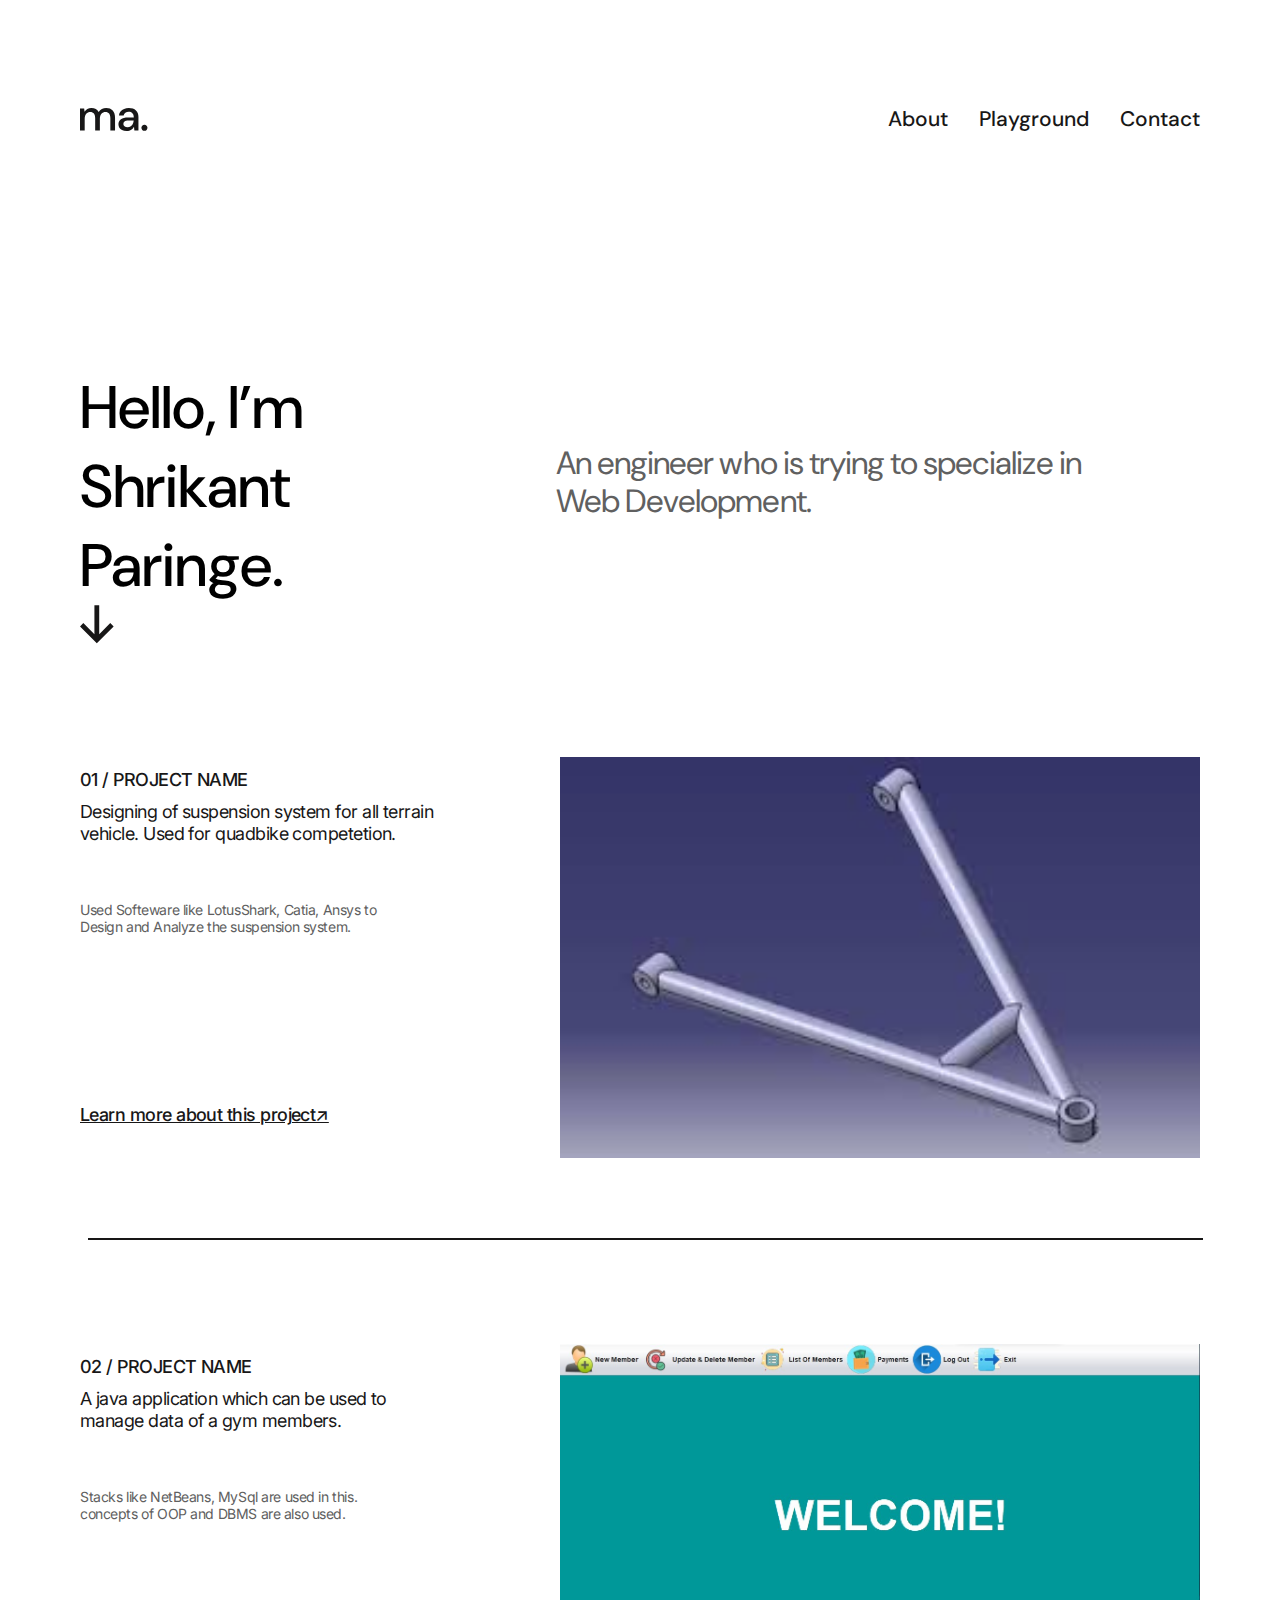
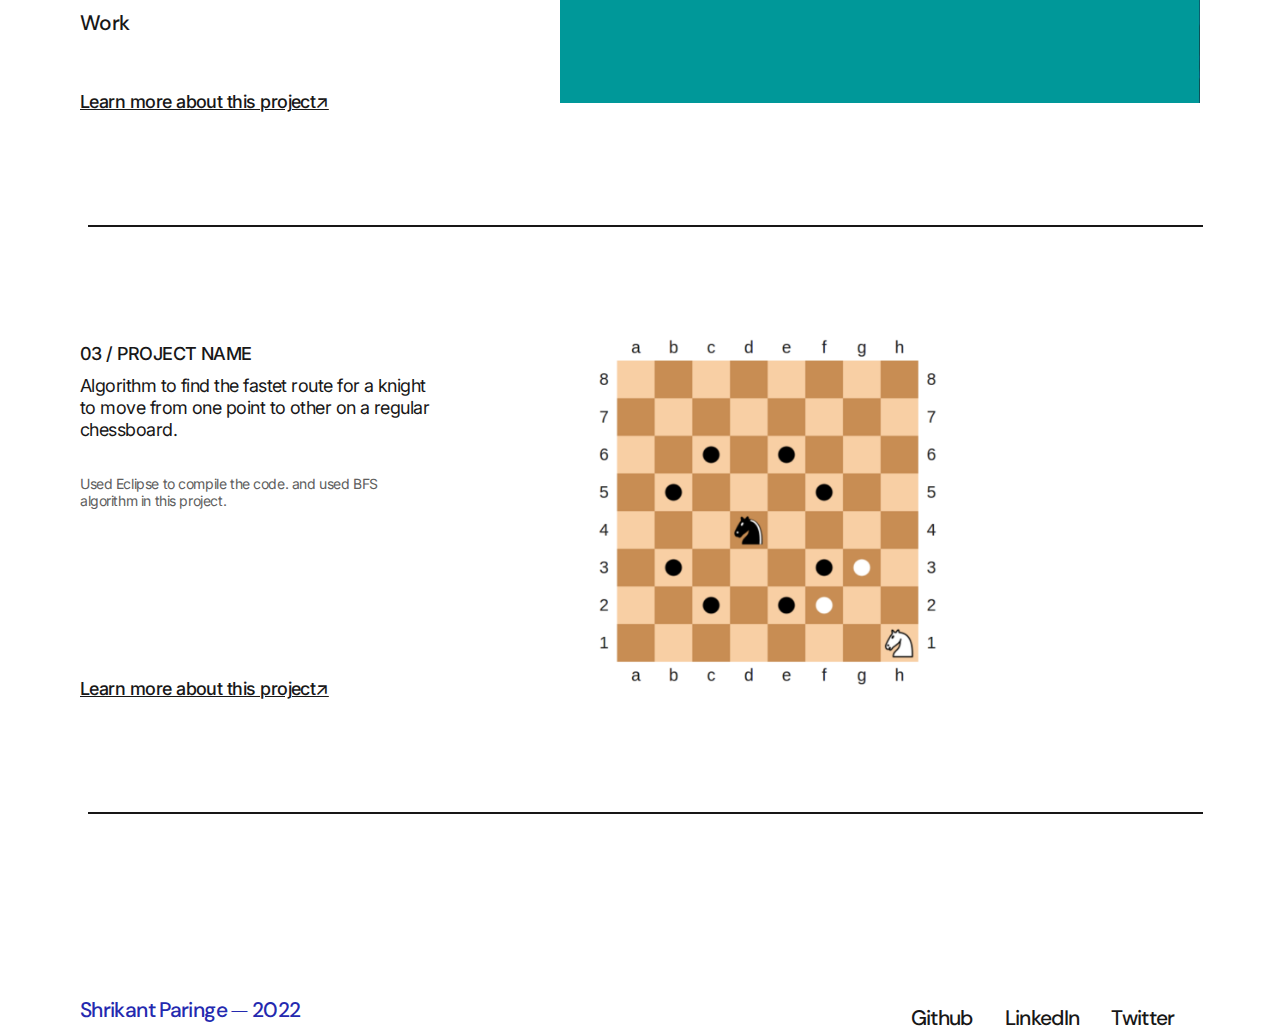
<file: index.html>
<!DOCTYPE html>
<html lang="en">
<head>
    <meta charset="UTF-8">
    <meta http-equiv="X-UA-Compatible" content="IE=edge">
    <meta name="viewport" content="width=device-width, initial-scale=1.0">
    <title>Document</title>
    <link rel="stylesheet" href="style.css">
</head>
<body>
    <div class="navibar">
        <div class="wrapper">
            <nav>
                <div class="logo">
                    <svg width="68" height="23" viewBox="0 0 68 23" fill="none" xmlns="http://www.w3.org/2000/svg">
                        <path d="M0 22.4692V0.530769H4.15913L4.55734 3.62692C5.26528 2.50641 6.19445 1.62179 7.34484 0.973076C8.52474 0.324359 9.88162 0 11.4155 0C14.8962 0 17.315 1.37115 18.6718 4.11346C19.4683 2.84551 20.5302 1.84295 21.8575 1.10577C23.2144 0.36859 24.6745 0 26.2379 0C28.9812 0 31.1345 0.825641 32.6978 2.47692C34.2612 4.1282 35.0429 6.59038 35.0429 9.86346V22.4692H30.3528V10.35C30.3528 6.10385 28.7304 3.98077 25.4857 3.98077C23.8339 3.98077 22.477 4.6 21.4151 5.83846C20.3827 7.07692 19.8665 8.84615 19.8665 11.1462V22.4692H15.1764V10.35C15.1764 6.10385 13.5393 3.98077 10.2651 3.98077C8.64273 3.98077 7.3006 4.6 6.23869 5.83846C5.20628 7.07692 4.69008 8.84615 4.69008 11.1462V22.4692H0Z" fill="#181717"/>
                        <path d="M46.636 23C44.7777 23 43.2438 22.6904 42.0344 22.0712C40.825 21.4519 39.9254 20.641 39.3354 19.6385C38.7455 18.6064 38.4505 17.4859 38.4505 16.2769C38.4505 14.1538 39.2764 12.4731 40.9283 11.2346C42.5801 9.99616 44.9399 9.37692 48.0076 9.37692H53.7596V8.97885C53.7596 7.26859 53.2877 5.9859 52.3438 5.13077C51.4293 4.27564 50.2347 3.84808 48.7598 3.84808C47.4619 3.84808 46.3263 4.17243 45.3529 4.82115C44.409 5.44038 43.8338 6.36923 43.6273 7.60769H38.9372C39.0847 6.01539 39.6156 4.65897 40.5301 3.53846C41.474 2.38846 42.6539 1.51859 44.0697 0.928846C45.5151 0.309615 47.0932 0 48.8041 0C51.8718 0 54.2463 0.810897 55.9277 2.43269C57.609 4.025 58.4497 6.20705 58.4497 8.97885V22.4692H54.3791L53.9809 18.7096C53.3614 19.9186 52.4617 20.9359 51.2819 21.7615C50.102 22.5872 48.5533 23 46.636 23ZM47.5652 19.1962C48.8336 19.1962 49.8955 18.9013 50.7509 18.3115C51.6358 17.6923 52.3143 16.8814 52.7862 15.8788C53.2877 14.8763 53.5974 13.7705 53.7154 12.5615H48.4944C46.636 12.5615 45.3086 12.8859 44.5122 13.5346C43.7453 14.1833 43.3618 14.9942 43.3618 15.9673C43.3618 16.9699 43.7305 17.766 44.468 18.3558C45.2349 18.916 46.2673 19.1962 47.5652 19.1962Z" fill="#181717"/>
                        <path d="M64.4492 22.7346C63.5643 22.7346 62.8268 22.4545 62.2369 21.8942C61.6764 21.3045 61.3962 20.6115 61.3962 19.8154C61.3962 18.9897 61.6764 18.2968 62.2369 17.7365C62.8268 17.1468 63.5643 16.8519 64.4492 16.8519C65.3341 16.8519 66.0568 17.1468 66.6172 17.7365C67.1777 18.2968 67.4579 18.9897 67.4579 19.8154C67.4579 20.6115 67.1777 21.3045 66.6172 21.8942C66.0568 22.4545 65.3341 22.7346 64.4492 22.7346Z" fill="#181717"/>
                        </svg>
                </div>
                <ul class="nav-links">
                    <li>
                        <a href="" class="work">Work</a>
                    </li>
                    <li>
                        <a href="about.html" class="about">About</a>
                    </li>
                    <li>
                        <a href="" class="playground">Playground</a>
                    </li>
                    <li>
                        <a href="" class="class">Contact</a>
                    </li>
                </ul>
            </nav>
        </div>
    </div>
    <div class="section">
        <div class="header">
            <header>
                <h1 class="heading-1">
                    Hello, I’m Shrikant Paringe.
                </h1>
                <h1 class="heading-2">
                    An engineer who is trying to specialize in Web Development.
                </h1>
                <div class="logo-1">
                    <svg width="34" height="39" viewBox="0 0 34 39" fill="none" xmlns="http://www.w3.org/2000/svg">
                        <path d="M19.2187 0.181824H14.4176V29.2102L3.31959 18.1122L0.0326538 21.4361L16.8182 38.2216L33.6406 21.4361L30.2798 18.1122L19.2187 29.2102V0.181824Z" fill="#181717"/>
                    </svg>
                </div>
            </header>
        </div>
        <div class="project-1">
            <h1 class="project-heading">
                01 / PROJECT NAME
            </h1>
            <span class="project details">
                <div class="project-name">
                        Designing of suspension system for all terrain vehicle. Used for quadbike competetion.
                </div>
                <div class="project-info">
                    Used Softeware like LotusShark, Catia, Ansys to Design and Analyze the suspension system.
                </div>
            </span>
            <span class="project-more">
                Learn more about this project&#8599;
            </span>
            <img class="wishbone" src="wishbone.jpg" alt="wishbone">
            <hr class="divide">
        </div>
        <div class="project-2">
            <h1 class="project-heading">
                02 / PROJECT NAME
            </h1>
            <span class="project details">
                <div class="project-name">
                        A java application which can be used to manage data of a gym members.
                </div>
                <div class="project-info">
                    Stacks like NetBeans, MySql are used in this. concepts of OOP and DBMS are also used.
                </div>
            </span>
            <span class="project-more">
                Learn more about this project&#8599;
            </span>
            <img class="gms" src="gms.jpg" alt="gms">
            <hr class="divide">
        </div>
        <div class="project-3">
            <h1 class="project-heading">
                03 / PROJECT NAME
            </h1>
            <span class="project details">
                <div class="project-name">
                        Algorithm to find the fastet route for a knight to move from one point to other on a regular chessboard.
                </div>
                <div class="project-info">
                    Used Eclipse to compile the code. and used BFS algorithm in this project.
                </div>
            </span>
            <span class="project-more">
                Learn more about this project&#8599;
            </span>
            <img class="knight" src="knight.png" alt="knight">
            <hr class="divide">
        </div>
    </div>
    <div class="footer">
        <footer>
            <div class="my-name">
                Shrikant Paringe ⏤ 2022
            </div>
            <ul class="profiles">
                <li class="github">
                    Github
                </li>
                <li class="linkedin">
                    LinkedIn
                </li>
                <li class="twitter">
                    Twitter
                </li>
            </ul>
        </footer>
    </div>
</body>
</html>
</file>
<file: style.css>
@import url('https://fonts.googleapis.com/css2?family=DM+Sans:ital,wght@0,400;0,500;0,700;1,700&display=swap');
@import url('https://fonts.googleapis.com/css2?family=DM+Sans:ital,wght@0,400;0,500;0,700;1,700&family=Inter:wght@100;200;300;400;500;600;700;800;900&display=swap');
*{
    box-sizing:border-box;
}
.wrapper {
    position: absolute;
    left: calc(50% - 1120px/2);
    width: 1120px;
    height: 35px;
    margin: 0 auto;
    top: 102px;
    
}
nav {
    display: flex;
    align-items: center;
    justify-content: space-between;
    height: 35px;
}
nav ul {
    display: flex;
    justify-content: flex-end;
}
nav .logo {
    height: 23px;
    width: 67.46px;
    top: 10px;
    color: #181717;
}
.nav-links li {
    list-style: none;
}
.work {
    margin-right: 31.35px;
}
.about {
    margin-right: 31.27px;
}
.playground {
    margin-right: 30.91px;
}
.nav-links li a {
    text-decoration: none;
    font-family: 'DM Sans';
    font-style: normal;
    font-weight: 500;
    font-size: 21px;
    line-height: 120%;
    color: #181717;
}
.heading-1 {
    position: absolute;
    left: calc(50% - 360px/2 - 380px);
    width: 360px;
    height: 129px;
    margin-top: 360px;
    font-family: 'DM Sans';
    font-style: normal;
    font-weight: 500;
    font-size: 60px;
}
.heading-2 {
    position: absolute;
    width: 580px;
    height: 111px;
    left: calc(50% - 580px/2 + 206px);
    top: 424px;
    font-family: 'DM Sans';
    font-style: normal;
    font-weight: 400;
    font-size: 32px;
    line-height: 117%;
    letter-spacing: -0.03em;
    color: #606060;
}
.logo-1 {
    position: absolute;
    width: 33.61px;
    height: 38.04px;
    left: calc(50% - 33.61px/2 - 543.16px);
    top: 605.18px;
}
.section {
    width: 1120px;
    height: 2044px;
    left: calc(50% - 360px/2 - 380px);
}
.project-1 {
    position: absolute;
    left: calc(50% - 360px/2 - 380px);
    width: 1120px;
    height: 473px;
    top: 757px;
}
.project-heading {
    left: 0%;
    right: 70.87%;
    font-family: 'Inter';
    font-style: normal;
    font-weight: 500;
    font-size: 18px;
    line-height: 121.5%;
    letter-spacing: -0.03em;
    color: #181717;
}
.project-name {
    position: absolute;
    left: 0%;
    right: 68.21%;
    top: 9.3%;
    font-family: 'Inter';
    font-style: normal;
    font-weight: 400;
    font-size: 18px;
    line-height: 121.5%;
    letter-spacing: -0.03em;
    color: #181717;

}
.project-info {
    position: absolute;
    left: 0%;
    right: 71.84%;
    top: 30.66%;
    font-family: 'Inter';
    font-style: normal;
    font-weight: 400;
    font-size: 14px;
    line-height: 121.5%;
    letter-spacing: -0.03em;
    color: #606060;
}
.project-more {
    position: absolute;
    left: 0%;
    right: 70.87%;
    top: 73.36%;
    font-family: 'Inter';
    font-style: normal;
    font-weight: 500;
    font-size: 18px;
    line-height: 121.5%;
    letter-spacing: -0.03em;
    text-decoration-line: underline;
    color: #181717;
}
.wishbone {
    position: absolute;
    left: 42.86%;
    right: 0%;
    top: 0%;
    width: 640px;
}
.divide {
    position: absolute;
    left: 0.71%;
    right: -0.26%;
    top: 100%;
    bottom: 0%;
    border: 1.5px solid #181717;
}
.project-2 {
    position: absolute;
    left: calc(50% - 360px/2 - 380px);
    width: 1120px;
    height: 473px;
    top: 1344px;
}
.gms {
    position: absolute;
    left: 42.86%;
    right: 0%;
    top: 0%;
    width: 640px;
}
.project-3 {
    position: absolute;
    left: calc(50% - 360px/2 - 380px);
    width: 1120px;
    height: 473px;
    top: 1931px;
}
.knight {
    position: absolute;
    left: 42.86%;
    right: 0%;
    top: 0%;
    height: 365px;
}
footer {
    position: absolute;
    width: 1120px;
    height: 20px;
    left: calc(50% - 360px/2 - 380px);
    top: 2598px;
}
.my-name {
    position: absolute;
    left: 0%;
    right: 75.82%;
    top: 0%;
    bottom: 0%;
    font-family: 'DM Sans';
    font-style: normal;
    font-weight: 500;
    font-size: 21px;
    line-height: 120%;
    letter-spacing: -0.03em;
    color: #2429AF;
}
footer ul {
    display: flex;
    align-items: center;
    position: absolute;
    left: 70.59%;
    right: 20.64%;
    top: 0%;
    bottom: 0%;
    font-family: 'DM Sans';
    font-style: normal;
    font-weight: 500;
    font-size: 21px;
    line-height: 120%;
    letter-spacing: -0.03em;
    color: #181717;
    list-style: none;
}
.github {
    margin-right: 31.74px;
}
.linkedin {
    margin-right: 31.74px;
}
.twitter {
    margin-right: calc(50% - 360px/2 - 380px);
}
.about-page {
    position: absolute;
    width: 1120px;
    height: 590px;
    left: calc(50% - 360px/2 - 380px);
}
.main-info {
    position: absolute;
    width: 480px;
    height: 199px;
    left: calc(50% - 480px/2 - 320px);
    top: 360px;
    font-family: 'DM Sans';
    font-style: normal;
    font-weight: 500;
    font-size: 60px;
    line-height: 97.2%;
    letter-spacing: -0.03em;
    color: #181717;
}
.about-info {
    position: absolute;
    width: 575px;
    height: 359px;
    left: calc(50% - 575px/2 - 272.5px);
    top: 591px;
    font-family: 'DM Sans';
    font-style: normal;
    font-weight: 400;
    font-size: 32px;
    line-height: 117%;
    letter-spacing: -0.03em;
    color: #606060;
}
.profile {
    position: absolute;
    right: calc(50% - 360px/2 - 380px);
    top: 360px;
}
.softwares {
    position: absolute;
    width: 124px;
    height: 20px;
    left: calc(50% - 124px/2 - 498px);
    top: 1089px;
    font-family: 'Inter';
    font-style: normal;
    font-weight: 500;
    font-size: 18px;
    line-height: 121.5%;
    letter-spacing: -0.03em;
    text-decoration-line: underline;
    color: #181717;
}
.software-details {
    position: absolute;
    width: 436px;
    height: 54px;
    left: calc(50% - 436px/2 - 155px);
    top: 1086px;
    font-family: 'Inter';
    font-style: normal;
    font-weight: 400;
    font-size: 18px;
    line-height: 121.5%;
    letter-spacing: -0.03em;
    color: #181717;
}
.skills {
    position: absolute;
    width: 124px;
    height: 20px;
    left: calc(50% - 124px/2 - 498px);
    top: 1261px;
    font-family: 'Inter';
    font-style: normal;
    font-weight: 500;
    font-size: 18px;
    line-height: 121.5%;
    letter-spacing: -0.03em;
    text-decoration-line: underline;
    color: #181717;
}
.skills-details {
    position: absolute;
    width: 436px;
    height: 54px;
    left: calc(50% - 436px/2 - 155px);
    top: 1258px;
    font-family: 'Inter';
    font-style: normal;
    font-weight: 400;
    font-size: 18px;
    line-height: 121.5%;
    letter-spacing: -0.03em;
    color: #181717;
}
.divide-1 {
    position: absolute;
    width: 1120px;
    height: 2px;
    left: calc(50% - 1120px/2);
    top: 1436px;
    background: #181717;
}
.work {
    position: absolute;
    width: 347px;
    height: 71px;
    left: calc(50% - 347px/2 - 386.5px);
    top: 1509px;
    font-family: 'DM Sans';
    font-style: normal;
    font-weight: 400;
    font-size: 32px;
    line-height: 117%;
    letter-spacing: -0.03em;
    color: #181717;
}
.email {
    position: absolute;
    width: 372px;
    height: 37px;
    left: calc(50% - 372px/2 + 295px);
    top: 1516px;
    font-family: 'DM Sans';
    font-style: normal;
    font-weight: 400;
    font-size: 32px;
    line-height: 117%;
    letter-spacing: -0.03em;
    color: #181717;
}
.resume {
    position: absolute;
    width: 110px;
    height: 22px;
    left: calc(50% - 110px/2 + 164px);
    top: 1580px;
    font-family: 'Inter';
    font-style: normal;
    font-weight: 400;
    font-size: 18px;
    line-height: 121.5%;
    letter-spacing: -0.03em;
    color: #181717;
}
</file>
